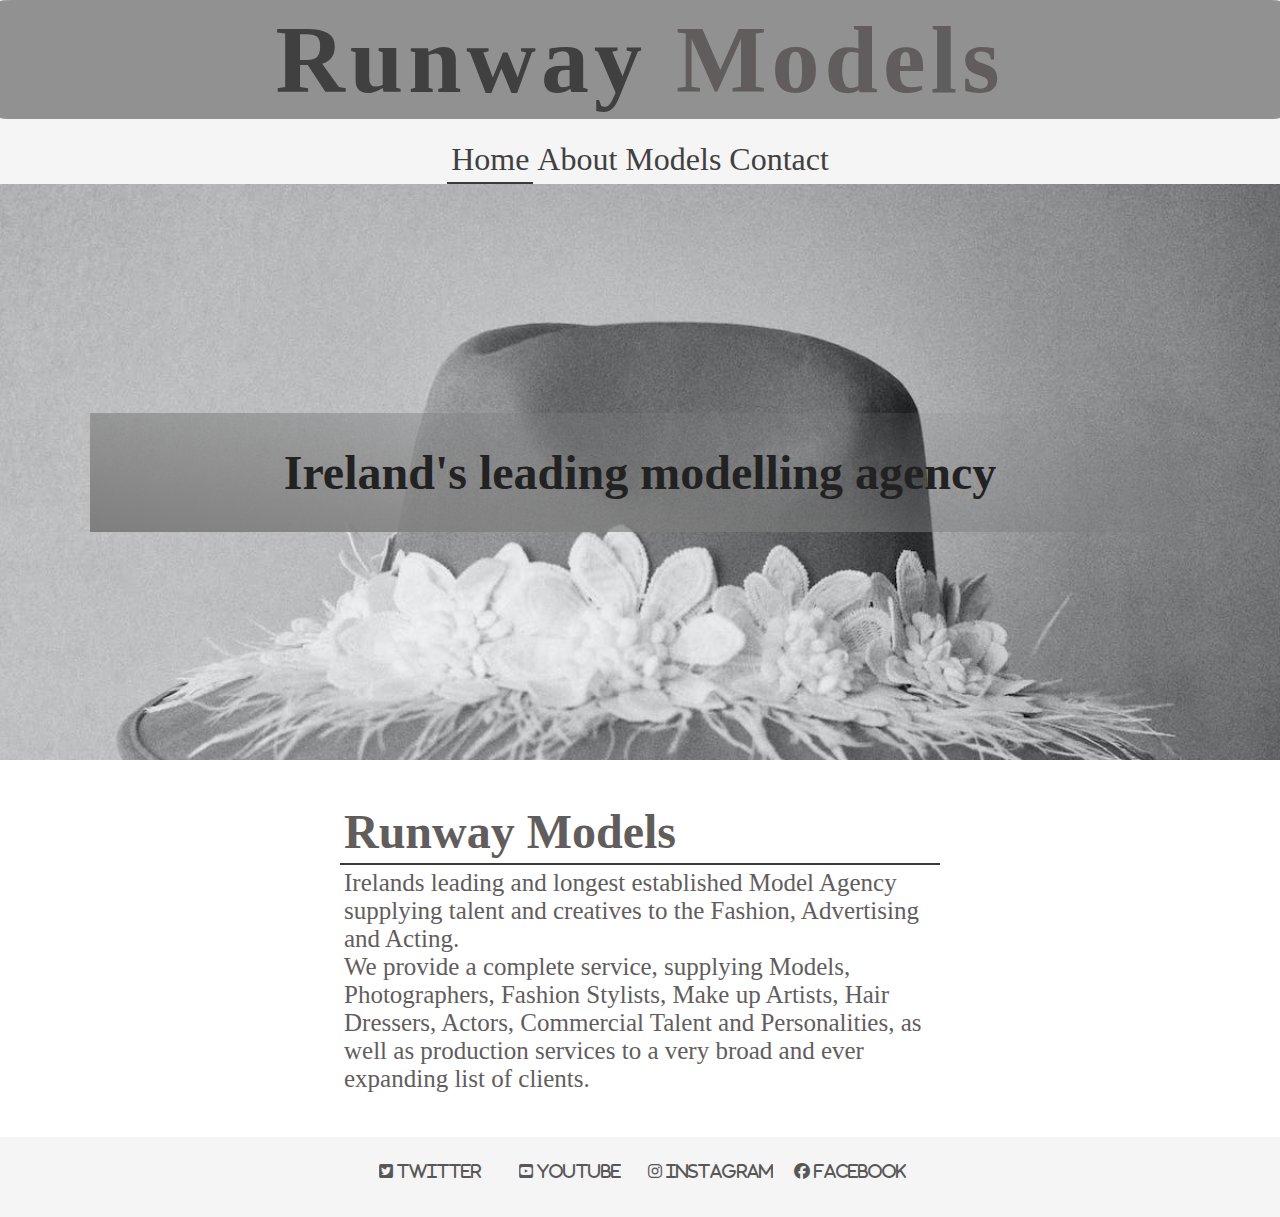
<file: index.html>
<!DOCTYPE html>
<html lang="en">

<head>
    <meta charset="UTF-8">
    <meta http-equiv="X-UA-Compatible" content="IE=edge">
    <meta name="viewport" content="width=device-width, initial-scale=1.0">
    <meta name="description" content="runway-models">
    <meta name="keywords" content="runway-models-agency">
    <link rel="stylesheet" href="catwalk/css/index.css">
    <link rel="models-page" href="models.html">
    <link rel="make-page" href="make.html">
    <link rel="about-page" href="about.html">
    <title>Runway Models</title>
    <link rel="stylesheet" href="https://cdnjs.cloudflare.com/ajax/libs/font-awesome/6.1.2/css/all.min.css">
</head>

<body>
    <header>
        <div>
            <nav>
                <h1><a class="logo" href="index.html">Runway <span>Models</span></a></h1>
                <div class="hov">Menu
                    <ul class="main">
                        <li><a href="index.html" class="active">Home</a></li>
                        <li><a href="about.html">About</a></li>
                        <li><a href="models.html">Models</a></li>
                        <li><a href="make.html">Contact</a></li>
                    </ul>
                </div>
            </nav>
        </div>
    </header>

    <section class="hero-image">
        <div  id="cover-text">
        <h2>Ireland's leading modelling agency</h2>
    </div>
    </section>

    <section class="hero-text">

        <div class="application">
          <h2 class="text-link">Runway Models</h2>
          <p>Irelands leading and longest established Model Agency supplying talent and creatives to the Fashion, Advertising and Acting. <br>
            We provide a complete service, supplying Models, Photographers, Fashion Stylists, Make up Artists, Hair Dressers, Actors, Commercial Talent and Personalities, as well as production services to a very broad and ever expanding list of clients.</p>
       
    </div>
    </section>

   

    <footer class="wrapper">
        <ul class="social-media">
            <li><a href="https://www.twitter.com" target="_blank" rel="noopener"><i class="fab fa-twitter-square"
                        id="twitter"> twitter</i></a></li>
            <li><a href="https://www.youtube.com" target="_blank" rel="noopener"><i class="fab fa-youtube-square"
                        id="youtube"> Youtube</i></a></li>
            <li><a href="https://www.instagram.com" target="_blank" rel="noopener"><i class="fab fa-instagram"
                        id="instagram"> Instagram</i></a></li>
            <li><a href="https://www.facebook.com" target="_blank" rel="noopener"><i class="fa-brands fa-facebook"
                        id="facebook"> Facebook</i></a></li>
        </ul>
    </footer>

</body>

</html>
</file>
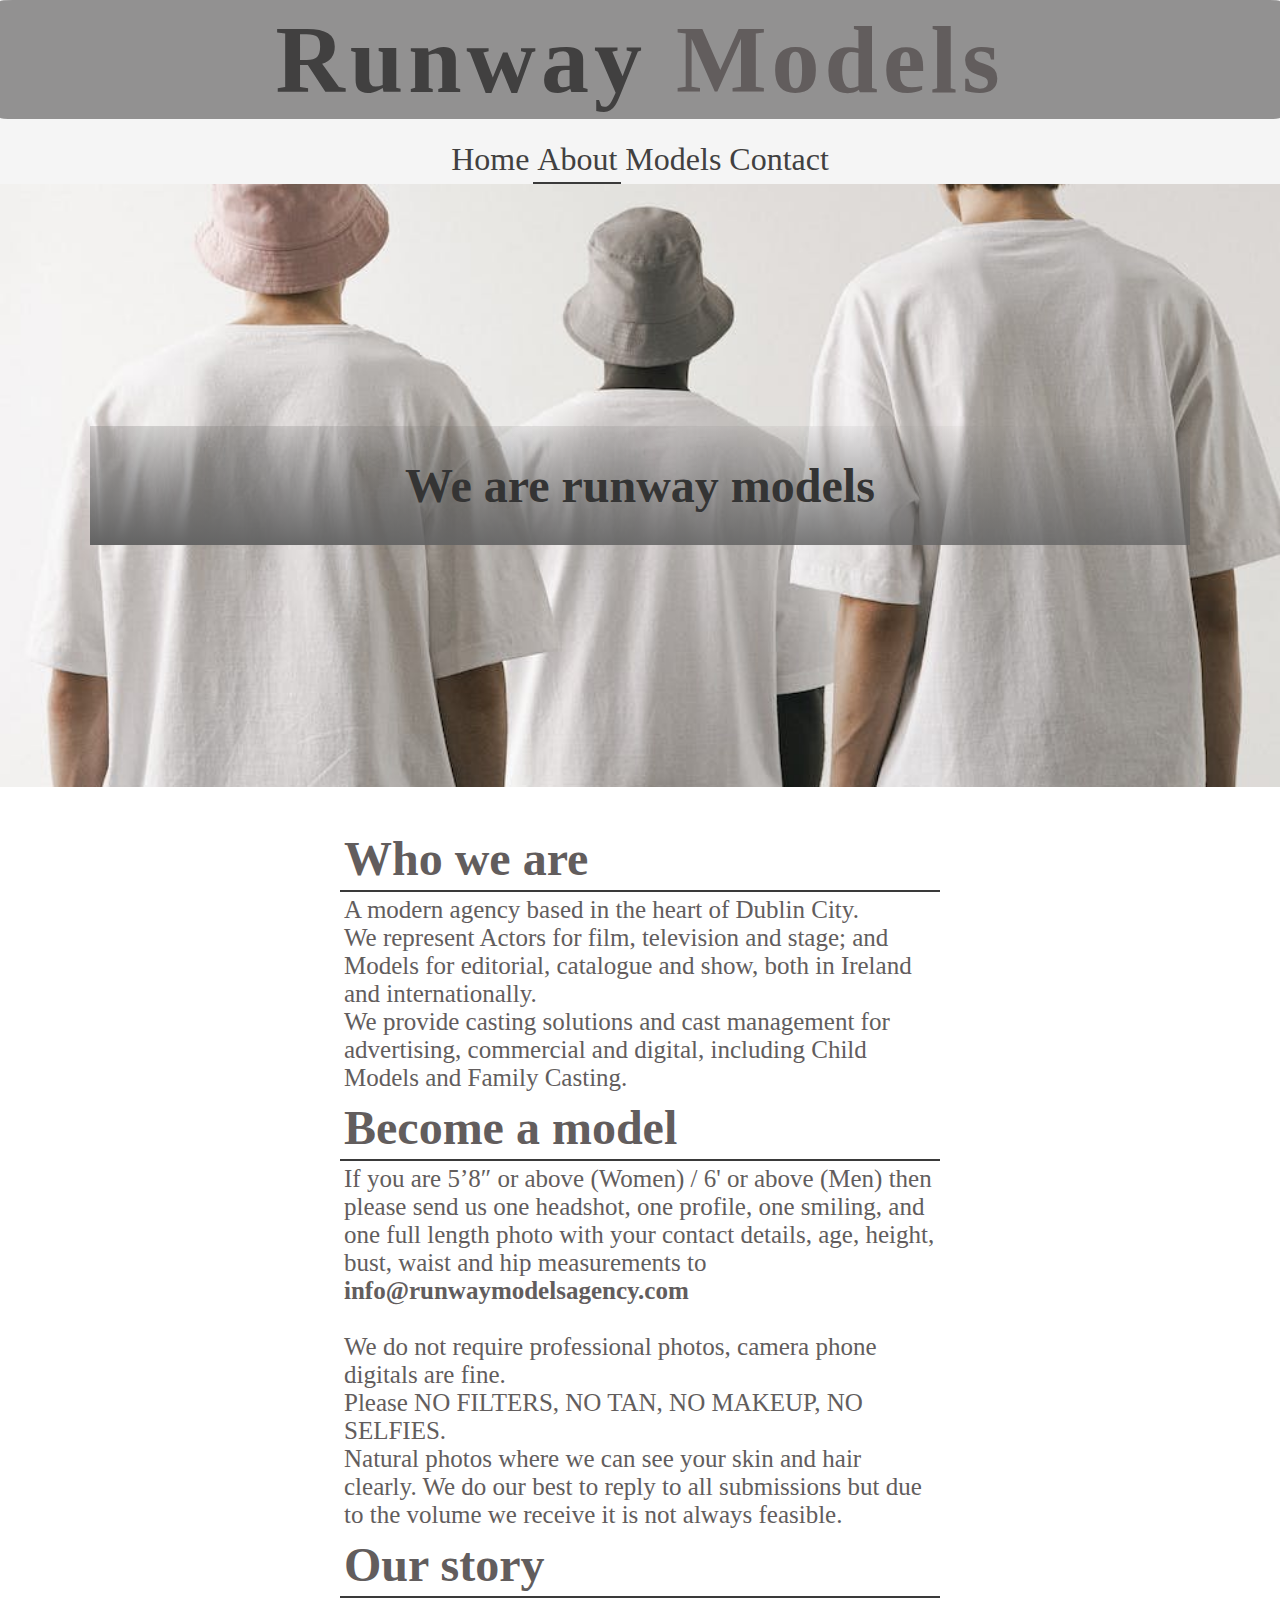
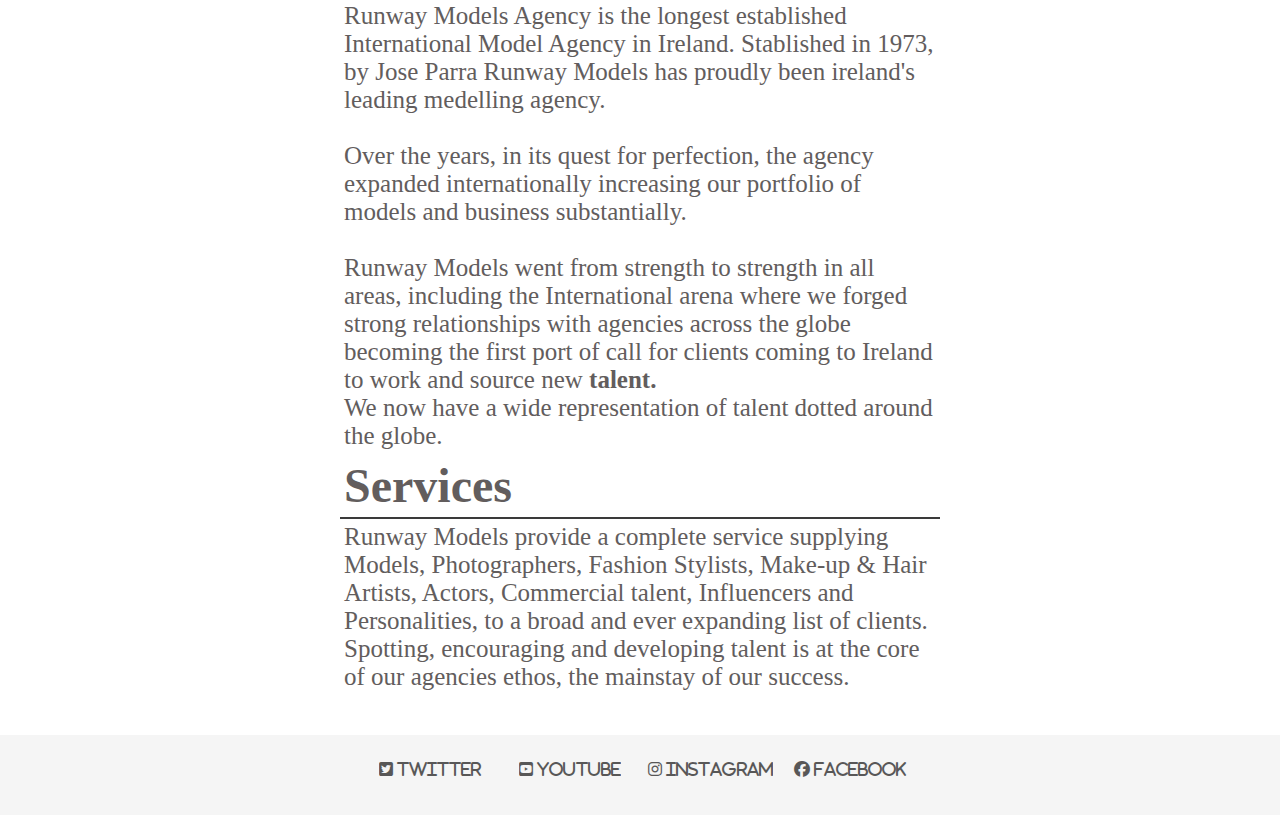
<file: about.html>
<!DOCTYPE html>
<html lang="en">
<head>
    <meta charset="UTF-8">
    <meta http-equiv="X-UA-Compatible" content="IE=edge">
    <meta name="viewport" content="width=device-width, initial-scale=1.0">
    <meta name="description" content="runway-models">
    <meta name="keywords" content="runway-models-agency">
    <link rel="stylesheet" href="catwalk/css/index.css">
    <link rel="about-page" href="about.html">
    <title>Runway Models - About</title>
    <link rel="stylesheet" href="https://cdnjs.cloudflare.com/ajax/libs/font-awesome/6.1.2/css/all.min.css">
</head>
<body>
    <header>
        <div>
           <nav>
            <h1><a class="logo" href="index.html">Runway <span>Models</span></a></h1>
            <div class="hov">Menu 
            <ul class="main">
                <li><a href="index.html" >Home</a></li>
                <li><a href="about.html" class="active">About</a></li>
                <li><a href="models.html">Models</a></li>
                <li><a href="make.html">Contact</a></li>
            </ul>
        </div>
        </nav>
    </div>
</header>
<section class="about-image">
<div id="we-are">
    <h2>We are runway models</h2>
</div>
</section>
<section class="hero-text">

    <div>
        <h2  class="text-link">Who we are </h2>
        <p>A modern agency based in the heart of Dublin City. <br> We represent Actors for film, television and stage; and Models for editorial, catalogue and show, both in Ireland and internationally. <br>
            We provide casting solutions and cast management for advertising, commercial and digital, including Child Models and Family Casting.</p>
      </div>

    <div>
      <h2><a class="text-link" id="text-link" href="make.html">Become a model</a></h2>
      <p>If you are 5’8″ or above (Women) / 6' or above (Men) then please send us one headshot, one profile, one smiling, and one full length photo 
        with your contact details, age, height, bust, waist and hip measurements to <strong>info@runwaymodelsagency.com</strong> <br>
         <br> We do not require professional photos, camera phone digitals are fine. <br>
         Please NO FILTERS, NO TAN, NO MAKEUP, NO SELFIES. <br> Natural photos where we can see your skin and hair clearly.
        We do our best to reply to all submissions but due to the volume we receive it is not always feasible.</p>
    </div>
    <div>
        <h2 class="text-link">Our story </h2>

        <p>Runway Models Agency is the longest established International Model Agency in Ireland. Stablished in 1973, by Jose Parra <span>Runway Models </span> has proudly been ireland's leading medelling agency. <br>
     <br> Over the years, in its quest for perfection, the agency expanded internationally increasing our portfolio of models and business substantially. <br>
          <br><span>Runway Models </span> went from strength to strength in all areas, including the International arena where we forged strong relationships with agencies across the globe becoming the first port of call for clients coming to Ireland to work and source new <strong>talent.</strong>  <br> We now have a wide representation of talent dotted around the globe.</p>
     
  </div>
  <div>
    <h2 class="text-link">Services</h2>
    <p><span>Runway Models </span> provide a complete service supplying Models, Photographers, Fashion Stylists, Make-up & Hair Artists, Actors, Commercial talent, Influencers and Personalities, to a broad and ever expanding list of clients.
        Spotting, encouraging and developing talent is at the core of our agencies ethos, the mainstay of our success.</p>
 
</div>
    
</section>
<footer class="wrapper">
    <ul class="social-media">
        <li><a href="https://www.twitter.com" target="_blank" rel="noopener"><i class="fab fa-twitter-square"
                    id="twitter"> twitter</i></a></li>
        <li><a href="https://www.youtube.com" target="_blank" rel="noopener"><i class="fab fa-youtube-square"
                    id="youtube"> Youtube</i></a></li>
        <li><a href="https://www.instagram.com" target="_blank" rel="noopener"><i class="fab fa-instagram"
                    id="instagram"> Instagram</i></a></li>
        <li><a href="https://www.facebook.com" target="_blank" rel="noopener"><i class="fa-brands fa-facebook"
                    id="facebook"> Facebook</i></a></li>
    </ul>
</footer>

</body>

</html>
</file>
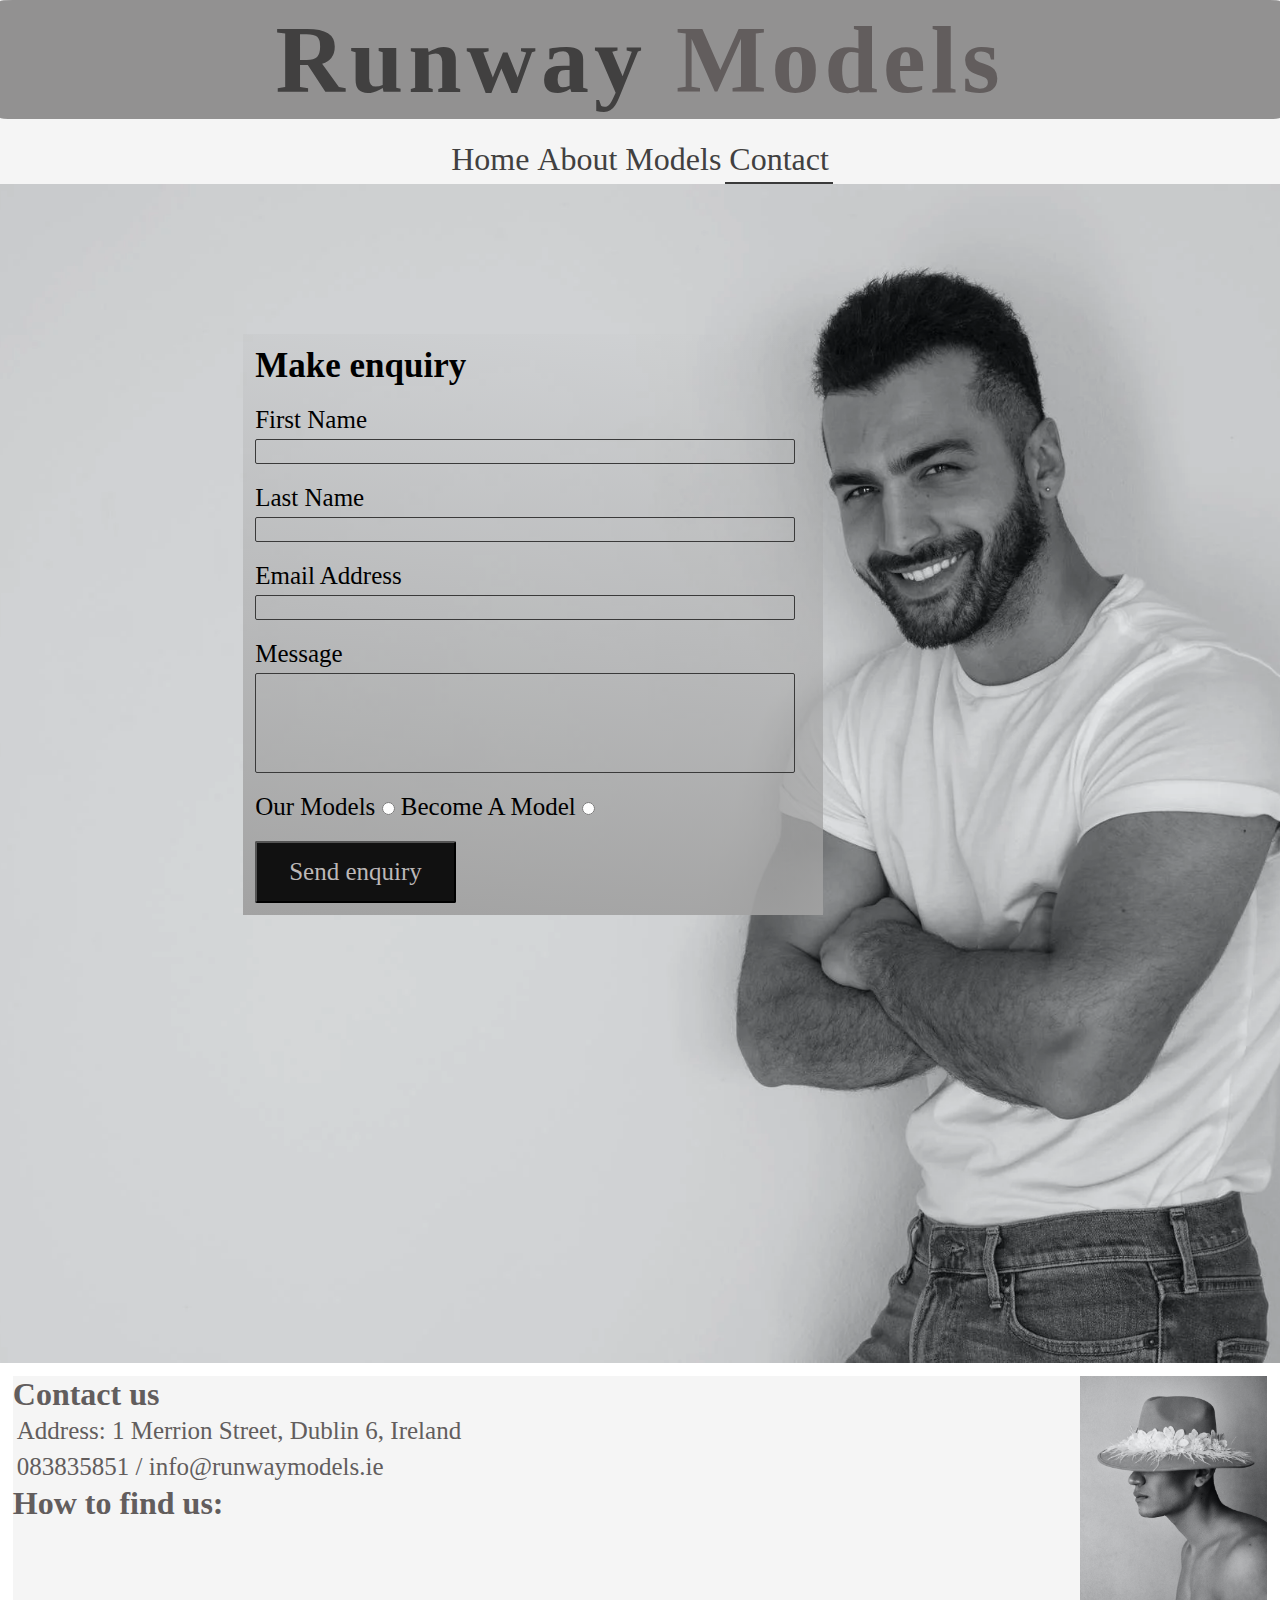
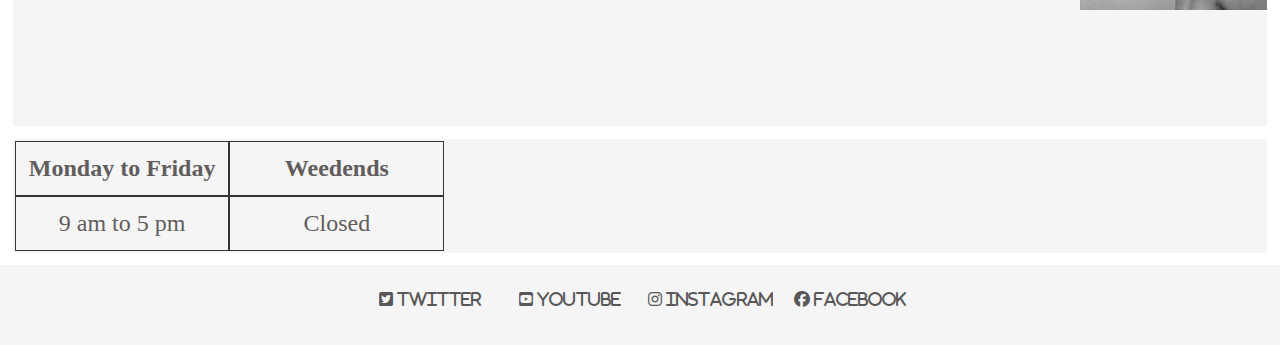
<file: make.html>
<!DOCTYPE html>
<html lang="en">
<head>
    <meta charset="UTF-8">
    <meta http-equiv="X-UA-Compatible" content="IE=edge">
    <meta name="viewport" content="width=device-width, initial-scale=1.0">
    <meta name="description" content="runway-models">
    <meta name="keywords" content="runway-models-agency">
    <link rel="stylesheet" href="catwalk/css/index.css">
    <link rel="make-page" href="make.html">
    <title>Runway Models - Make enquiry</title>
    <link rel="stylesheet" href="https://cdnjs.cloudflare.com/ajax/libs/font-awesome/6.1.2/css/all.min.css">
</head>
<body>
    <header>
        <div>
           <nav>
            <h1><a class="logo" href="index.html">Runway <span>Models</span></a></h1>
            <div class="hov">Menu 
            <ul class="main">
                <li><a href="index.html" >Home</a></li>
                <li><a href="about.html">About</a></li>
                <li><a href="models.html">Models</a></li>
                <li><a href="make.html" class="active">Contact</a></li>
            </ul>
        </div>
        </nav>
    </div>
</header>
<section id="form-section" class="form-image">
    
    <form method="post" action="https://outlook.live.com/mail/0/" class="signup-form">
        <h2>Make enquiry</h2>
        <label for="fname">First Name</label>
        <input id="fname" class="text-input-form" name="first-name" type="text" required>

        <label for="lname">Last Name</label>
        <input id="lname" class="text-input-form" name="last-name" type="text" required>

        <label for="email">Email Address</label>
        <input id="email" class="text-input-form"  name="Email-address" type="text" required>

        <label for="message">Message</label>
        <input id="message" class="text-input-form"  name="message" type="text" required>
        
        
        <label for="radio">Our Models</label>
        <input type="radio" id="radio" name="models-enquiry" value="radio" required>
        
        <label for="become">Become A Model</label>
        <input type="radio" id="become" name="become-enquiry" value="become" required>

        <input class="join-button" type="submit" value="Send enquiry" > 
     
    </form>

</section>
<section>
<div class="container">
    <img src="catwalk/css/images/man-weaing-a-hat.jpeg" alt="man-weaing-a-hat">
    <h2>Contact us</h2>
    <p>Address: 1 Merrion Street, Dublin 6, Ireland</p>
    <p>083835851 / info@runwaymodels.ie</p>
    <h3>How to find us:</h3>
     <p><iframe src="https://www.google.com/maps/embed?pb=!1m18!1m12!1m3!1d2382.225911086397!2d-6.2520503!3d53.3392121!2m3!1f0!2f0!3f0!3m2!1i1024!2i768!4f13.1!3m3!1m2!1s0x48670e975d419d83%3A0x75886f3a71bb7734!2s1%20Merrion%20Pl%2C%20Dublin%2C%20D02%20R129!5e0!3m2!1sen!2sie!4v1660985661383!5m2!1sen!2sie" width="450" height="190" style="border:1px;" allowfullscreen="" loading="lazy" referrerpolicy="no-referrer-when-downgrade" class="map"></iframe>
    </p>
</div>

    <table id="table">
        <tr>
            <th>Monday to Friday</th>
            <th>Weedends</th>
        </tr>
        <tr>
            <td>9 am to 5 pm</td>
            <td>Closed</td>
        </tr>
    
    </table>

</section>
<footer class="wrapper">
    <ul class="social-media">
        <li><a href="https://www.twitter.com" target="_blank" rel="noopener"><i class="fab fa-twitter-square"
                    id="twitter"> twitter</i></a></li>
        <li><a href="https://www.youtube.com" target="_blank" rel="noopener"><i class="fab fa-youtube-square"
                    id="youtube"> Youtube</i></a></li>
        <li><a href="https://www.instagram.com" target="_blank" rel="noopener"><i class="fab fa-instagram"
                    id="instagram"> Instagram</i></a></li>
        <li><a href="https://www.facebook.com" target="_blank" rel="noopener"><i class="fa-brands fa-facebook"
                    id="facebook"> Facebook</i></a></li>
    </ul>
</footer>

</body>

</html>
</file>
<file: catwalk/css/index.css>
@import url('https://fonts.googleapis.com/css2?family=Lato:wght@300&family=Oswald&display=swap');
/* Logo and nav bar*/
* {
    padding: 0%;
    margin: 0%;
    box-sizing: border-box;
    font-family:Cambria, Cochin, Georgia, Times, 'Times New Roman', serif;
    
}

.logo {
    letter-spacing: 5px;
    font-family: inherit;
    font-size: 3em;
    color: rgb(65, 64, 64);
}

span {
    font-family: cursive;
    color: rgb(98, 93, 93);
}

nav {
    background: whitesmoke;
}

nav ul {
    list-style-type: none;
    padding: 0;
    display: flex;
    justify-content: center;
}

nav a {
    text-decoration: none;
    font-size: 2em;
    text-align: center;
    color: rgb(65, 64, 64);
    display: block;
    padding: 4px;
}

nav a:hover {
    background-color: rgb(146, 145, 145);
    border-radius: 1%;
}

.hov {
    color: whitesmoke;
}

.active {
    border-bottom: 2px solid #3a3a3a;

}

/* Home page header and first section */
.hero-image {
    background-image: url(../css/images/man-weaing-a-hat.jpeg);
    height: 64vh;
    padding: 7%;
    background-repeat: no-repeat;
    background-size: cover;
    display: flex;
    flex-direction: column;
    justify-content: center;
}

#cover-text h2 {
    text-align: center;
    color:#222222;
    font-size: 3rem;
    background: linear-gradient(10deg, #7e7e7e, transparent);
    padding: 32px;
    width: 100%;
    animation-name: hero-zoom;
    animation-duration: 5s;
    animation-fill-mode: forwards;
}
@keyframes hero-zoom {
from {
transform: scale(1);
}
to {
transform: scale(1.1);
}
}

.text-link {
    font-size: 2em;
    text-decoration: none;
    text-align: center;
    color:rgb(98, 93, 93) ;
    display: flex;
    padding: 4px;
    border-bottom: 2px solid #3a3a3a;
}
#text-link {
    font-size: 2em;
}

#text-link:hover {
   color:  #111111;
   
}
.text-image img {
     height: 11vh;
     float: right;
     margin: 10px;
}
p {
    font-size: 20px;
    color:rgb(98, 93, 93) ;
    padding: 4px;
}


.hero-text {
    width: 50%;
    padding: 20px;
    margin: 20px auto;
    flex-direction: row;
    justify-content: center;
}
/* About page image and texts */

.about-image {
    background-image: url(../css/images/three-men-wearing-white.jpeg);
    height: 67vh;
    width: 100%;
    padding: 7%;
    background-repeat: no-repeat;
    background-size:cover;
    background-position: right;
    display: flex;
    flex-direction: column;
    justify-content: center;
    position:relative;
}

 #we-are h2{
    text-align: center;
    color:#343434;
    font-size: 3rem;
    background: linear-gradient(2deg, #636363, transparent);
    padding: 32px;
    width: 100%;
    animation-name: about-zoom;
    animation-duration: 5s;
    animation-fill-mode: forwards;
}

@keyframes about-zoom {
    from {
        transform: scale(1);
    }

    to {
        transform: scale(1.1);
    }

}

/* Models page */
.models-text {
    text-align: center;
    font-size: 2em;
    margin: 26px;
    color: rgb(98, 93, 93);
    animation-name: text-zoom;
    animation-duration: 5s;
    animation-fill-mode: forwards;
}
@keyframes text-zoom {
from {
transform: scale(1);
}
to {
transform: scale(1.1);
}
}
  
/* Models page  gallery*/

.img-galley {
    width: 80%;
    margin: 31px auto 50px;
    display: grid;
    grid-template-columns: repeat(auto-fit, minmax(250px, 1fr));
    grid-gap: 30px;
}
.img-galley img {
    width: 100%;
    cursor: pointer;
    display: block;
}
.img-galley img:hover {
    transform: scale(1.3);
    z-index: 2;
    transition: 1.5s;
}
.img-desc {
    color: rgb(121, 118, 118);
    font-size: 25px;
   text-align: center;
   border-bottom: 1px solid #3d3b3b;
}

/* contact page for section and form image */

.form-image {
    background-image: url(../css/images/man-in-white-top.webp);
    height: 71vh;
    width: 100%;
    background-repeat: no-repeat;
    background-size:cover;
    background-position: right;
    overflow: hidden;
    margin-left: 0%;
    margin-top: 0%;
    position:relative;
}
#form-section {
    clear:both;
    background-size:cover;
    background-position: center;
    overflow:hidden;
   
}

.signup-form {
    background: linear-gradient(6deg, #a2a2a2,transparent);
    margin: 150px 10% 0 0;
    color: black;
    max-width: 580px;
    position: absolute;
    left: 19%;
    padding: 12px;
    font-size: 25px;
    animation-name: form-zoom;
    animation-duration: 5s;
    animation-fill-mode: forwards;
}
@keyframes form-zoom {
    from {
        transform: scale(1);
    }

    to {
        transform: scale(1.1);
    }

}

.signup-form>h2 {
    color: black;
    margin-bottom: 20px;
    font-size: 35px;
    font-family: inherit;
}

.text-input-form {
    background: transparent;
    color: #000000;
    width: 97%;
    height: 25px;
    margin: 5px 0 20px 0;
    border: 1px solid #3a3a3a;
    border-radius: 2px;
    font-size: 18px;
}

#message {
    height: 100px;
    width: 97%;
}

.text-input-form:hover {
    border-color: #3a3a3a;
    background-color: rgb(188, 184, 184);
    opacity: .9;

}

.join-button {
    margin-top: 20px;
    border-radius: 2px;
    padding: 15px 32px 15px 32px;
    text-align: center;
    font-size: 100%;
    background-color: #111111;
    display: block;
    color: rgb(188, 184, 184);
}

.join-button:hover {
    background-color: #7f2525;
    color: rgb(188, 184, 184);
    opacity: .9;
}
/* Contact us section*/
.container {
    color: rgb(98, 93, 93);
    background-color: whitesmoke;
    display: flex;
    align-items: center;
    justify-content: space-between;
   margin: 1%;
    display: block;
    justify-content: center;
    
}
.container h2 {
    font-size: 2rem;
    
}
.container h3{
    font-size: 2em;
}
.container h5 {
    font-size: 20px ;
    padding-bottom: 10px;

}
.container img {
    height: 26vh;
    float: right;
    
}

#table {
    color: rgb(98, 93, 93);
    background-color: whitesmoke;
    align-items: center;
    margin: 1%;
    width: 98%;
    display: block;
   
}
#table th {
    font-size: 24px;
    justify-content: flex-start;
   
}
table td {
    font-size: 24px;
 
}

tr {
	display: grid;
	grid-template-columns: 1fr 1fr 1fr;
}

tr, th, td {
	text-align: center;
}

th, td {
	border: 0.1px solid #343434;
	padding: 13px;
}
/* footer */
footer {

    width: 100%;
    background-color: whitesmoke;
    padding: 20px 0;
    flex-direction: column;
}

.social-media {
    display: flex;
    text-align: center;
    padding-bottom: 0;
    color: rgb(23, 21, 21);
    justify-content: center;
    list-style: none;

}

.social-media a {
    font-size: 16px;
    color: inherit;
    width: 140px;
    height: 40px;
    line-height: 30px;
    display: inline-block;
    text-align: center;
    opacity: .7;
    font-family: inherit;

}

#twitter:hover {
    transition: .3s;
    color: #00acee;
    transition: .3s;
}

#youtube:hover {
    transition: .3s;
    color: #FF0000;
    transition: .3s;
}

#instagram:hover {
    transition: .3s;
    color: #FCAF45;
    transition: .3s;
}

#facebook:hover {
    transition: .3s;
    color: #4267B2;
    transition: .3s;
}

.menu-bar-footer {
    justify-content: center;
    padding-top: 10px;
}


@media screen and (min-width:1200px) {
   
    .form-image {
        height: 97vh;
    }
    .text-link {
        font-size: 3em;
    }
    p {
        font-size: 25px;
    }
    
}
@media screen and (max-width:1300px){
 
.form-image {
    height: 131vh;
}
.models-text{
    font-size: 1em;
}


@media screen and (max-width:950px) {
    nav ul {
        display: grid;
    }
    
    .logo {
        font-size: 2em;
    }

    #cover-text h2 {
        font-size: 1em;
    }
    #we-are h2 {
        font-size: 1em;
    }
   

    .social-media {
        display: block;

    }

    .portafolio {
        display: grid;
    }

    nav a {
        padding: 1px;
    }

    ul,
    li {
        margin: 0;
        padding: 0;
        list-style: none;
    }

    .main {
        position: absolute;
        z-index: 1;

    }

    .main li {
        list-style: none;
        background: whitesmoke;
        width: 120px;
        padding: 0 5px;
        height: 30px;

        line-height: 25px;

        -webkit-transition: all .5s ease-in-out;

    }

    .main li:nth-child(odd) {

        -webkit-transform-origin: top;
        -webkit-transform: perspective(350px) rotateX(-90deg);
    }

    .main li:nth-child(even) {
        margin-top: -65px;
        -webkit-transform-origin: bottom;
        -webkit-transform: perspective(350px) rotateX(90deg);
    }

    .main {

        -webkit-transition: all .5s ease-in-out;
        -webkit-transform-origin: 50% 0%;
        -webkit-transform: perspective(350px) rotateX(-90deg);
    }

    .hov:hover .main {

        -webkit-transform-origin: top;
        -webkit-transform: perspective(350px) rotateX(0deg);
    }

    .hov:hover li:nth-child(odd) {
        -webkit-transform-origin: top;
        -webkit-transform: perspective(350px) rotateX(0deg);
        margin-top: 0;
    }

    .hov:hover li:nth-child(even) {
        -webkit-transform-origin: bottom;
        -webkit-transform: perspective(350px) rotateX(0deg);
        margin-top: 0;
    }

    .hov {
        font-family: inherit;
        position: relative;
        height: 34px;
        width: 58px;
        border-radius: 3%;
        background: #3a3a3a;
        color: white;
        font-size: 10px;
        text-align: center;
        line-height: 40px;
        list-style: none;
        z-index: 2;

    }
    
}
}

@media screen and (max-width:480px) {
    .logo {
        font-size: 1em;
    }
    #cover-text h2 {
        font-size: 1em;
       
    }
  
    .text-link {
        font-size: 28px;
    }
    .hero-text {
        width: 90%;
    }
       
    #form-section {
        clear:both;
        background-size:cover;
        background-position: center;
        overflow:hidden;
    
    }
    .signup-form {
        margin: 3px 10% 0 0;
        max-width: 300px;
        left: 5%;
        padding: 28px;
        font-size: 14px;
    
    }
    .signup-form > h2 {
        color: black;
        margin-bottom: 20px;
        font-size: 20px;
    }
    .text-input-form {
        background:transparent;
        color:#000000;
        width: 92%;
        height: 15px;
        margin: 5px 0 20px 0;
        border: 1px solid #3a3a3a;
        border-radius: 2px;
        font-size: 12px;
    }
    #message {
        height: 29px;
        width: 92%;
    }
    .text-input-form:hover { 
        border-color:#3a3a3a;
        background-color: rgb(188, 184, 184);
        opacity: .9;
}
.form-image {
    height: 84vh;
}
.join-button {

    padding: 9px 13px 9px 13px;

}
#table th {
    font-size: 19px;
}
th, td {
	padding: 5px;
}

.container iframe {
    width: 375px;
}
}
@media screen and (max-width:350px) {
    .container iframe {
        width: 300px;
}
}
</file>
